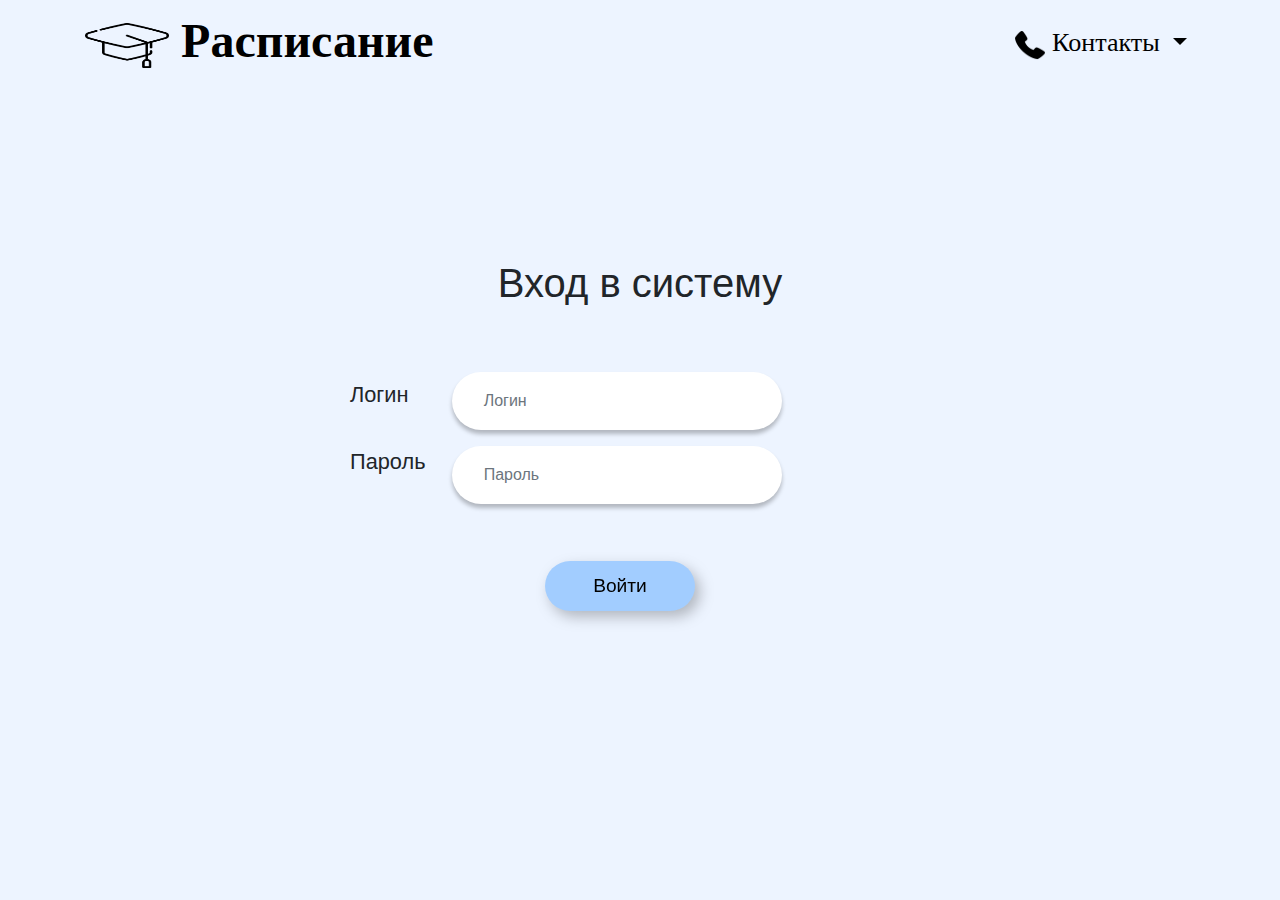
<file: index.html>
<!DOCTYPE html>
<html lang="en">
<head>
    <meta charset="UTF-8">
    <meta http-equiv="X-UA-Compatible" content="IE=edge">
    <meta name="viewport" content="width=device-width, initial-scale=1.0">
    <link rel="stylesheet" href="https://maxcdn.bootstrapcdn.com/bootstrap/4.1.0/css/bootstrap.min.css">
  <script src="https://ajax.googleapis.com/ajax/libs/jquery/3.3.1/jquery.min.js"></script>
  <script src="https://cdnjs.cloudflare.com/ajax/libs/popper.js/1.14.0/umd/popper.min.js"></script>
  <script src="https://maxcdn.bootstrapcdn.com/bootstrap/4.1.0/js/bootstrap.min.js"></script>
    <link href="./css/lstyle.css" rel="stylesheet" type="text/css">
    <script src="./js/lscript.js"></script>
    <title>login</title>
</head>
<body>
    <nav class="navbar navbar-expand-sm" >
        <div class="container">
        <!-- Brand -->
        <a class="navbar-brand logo" href="#">
            <img src="./icon/schedule_stady.png" alt="" width="84.1" 
            height="61">
            Расписание
        </a>
      
        <!-- Links -->
        
        <div class="justify-content-end">
            <ul class="navbar-nav ">
      
                <!-- Dropdown -->
                <li class="nav-item dropdown">
                  <a class="nav-link dropdown-toggle contacts" href="#" id="navbardrop" data-toggle="dropdown">
                      <img src="./icon/phone-call.png" alt="" width="32" height="30">
                    Контакты
                  </a>
                  <div class="dropdown-menu">
                    <a class="dropdown-item" href="https://rfe.bsu.by/">rfe.bsu.by</a>
                    <a class="dropdown-item" href="rfe@bsu.by">rfe@bsu.by</a>
                    
                  </div>
                </li>
              </ul> 
          </div>
        </div>
      </nav>
      <div class="form">
        
        <form class="form-horizontal" role="form" method="POST" action="./html/schedule.html" >
            <h1>Вход в систему</h1>
           
          <div class="form-group ">
            <div class="form-group row">
            <label for="inputEmail3" class="col-sm-2 col-form-label">Логин</label>
            <div class="col-sm-10">
              <div class="input-wrapper">
              <input type="text" class="form-control" id ="login" placeholder="Логин" name="login">
            </div>
          </div>
          </div>
          <div class="form-group row">
            <label for="inputPassword3" class="col-sm-2 control-label">Пароль</label>
            <div class="col-sm-10">
              <div class="input-wrapper">
             
              <input type="password" class="form-control" id="password" placeholder="Пароль" name="password" >
            
            </div>
          </div>
        </div>
          <div class="form-group">
            <div class="col-sm-offset-2 col-sm-10">
              <div class="checkbox">
                
              </div>
            </div>
          </div> 
          <div class="form-group wrap-but">
            <div class="col-sm-offset-2 col-sm-10">
              <button type="submit" class="btn btn-default btn-sm butt1" id="log-button" onclick="loginSystem()">Войти</button>
            </div>
          </div>  
        </form>
        </div><!-- form  -->
        
     
  
</body>
</html>
</file>
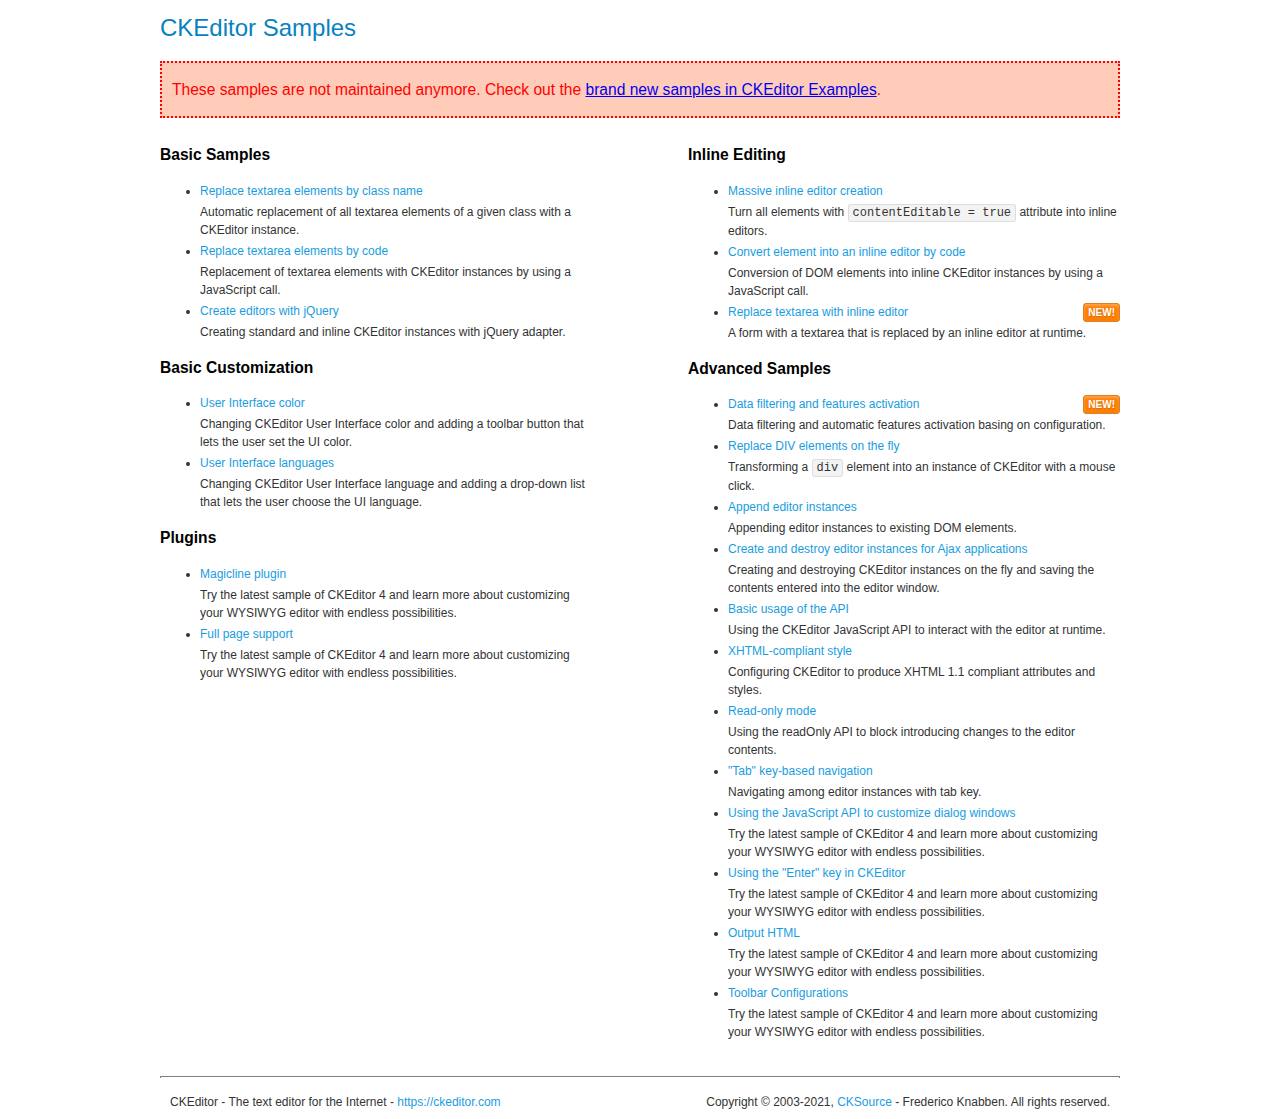
<file: schedule/schedule/wwwroot/js/ckeditor_4.17.1_standard/ckeditor/samples/old/index.html>
<!DOCTYPE html>
<!--
Copyright (c) 2003-2021, CKSource - Frederico Knabben. All rights reserved.
For licensing, see LICENSE.md or https://ckeditor.com/legal/ckeditor-oss-license
-->
<html lang="en">
<head>
	<meta charset="utf-8">
	<title>CKEditor Samples</title>
	<link rel="stylesheet" href="sample.css">
	<meta name="description" content="Try the latest sample of CKEditor 4 and learn more about customizing your WYSIWYG editor with endless possibilities.">
</head>
<body>
	<h1 class="samples">
		CKEditor Samples
	</h1>
	<div class="warning deprecated">
		These samples are not maintained anymore. Check out the <a href="https://ckeditor.com/docs/ckeditor4/latest/examples/index.html">brand new samples in CKEditor Examples</a>.
	</div>
	<div class="twoColumns">
		<div class="twoColumnsLeft">
			<h2 class="samples">
				Basic Samples
			</h2>
			<dl class="samples">
				<dt><a class="samples" href="replacebyclass.html">Replace textarea elements by class name</a></dt>
				<dd>Automatic replacement of all textarea elements of a given class with a CKEditor instance.</dd>

				<dt><a class="samples" href="replacebycode.html">Replace textarea elements by code</a></dt>
				<dd>Replacement of textarea elements with CKEditor instances by using a JavaScript call.</dd>

				<dt><a class="samples" href="jquery.html">Create editors with jQuery</a></dt>
				<dd>Creating standard and inline CKEditor instances with jQuery adapter.</dd>
			</dl>

			<h2 class="samples">
				Basic Customization
			</h2>
			<dl class="samples">
				<dt><a class="samples" href="uicolor.html">User Interface color</a></dt>
				<dd>Changing CKEditor User Interface color and adding a toolbar button that lets the user set the UI color.</dd>

				<dt><a class="samples" href="uilanguages.html">User Interface languages</a></dt>
				<dd>Changing CKEditor User Interface language and adding a drop-down list that lets the user choose the UI language.</dd>
			</dl>


			<h2 class="samples">Plugins</h2>
<dl class="samples">
<dt><a class="samples" href="magicline/magicline.html">Magicline plugin</a></dt>
<dd>Try the latest sample of CKEditor 4 and learn more about customizing your WYSIWYG editor with endless possibilities.</dd>

<dt><a class="samples" href="wysiwygarea/fullpage.html">Full page support</a></dt>
<dd>Try the latest sample of CKEditor 4 and learn more about customizing your WYSIWYG editor with endless possibilities.</dd>
</dl>
		</div>
		<div class="twoColumnsRight">
			<h2 class="samples">
				Inline Editing
			</h2>
			<dl class="samples">
				<dt><a class="samples" href="inlineall.html">Massive inline editor creation</a></dt>
				<dd>Turn all elements with <code>contentEditable = true</code> attribute into inline editors.</dd>

				<dt><a class="samples" href="inlinebycode.html">Convert element into an inline editor by code</a></dt>
				<dd>Conversion of DOM elements into inline CKEditor instances by using a JavaScript call.</dd>

				<dt><a class="samples" href="inlinetextarea.html">Replace textarea with inline editor</a> <span class="new">New!</span></dt>
				<dd>A form with a textarea that is replaced by an inline editor at runtime.</dd>

				
			</dl>

			<h2 class="samples">
				Advanced Samples
			</h2>
			<dl class="samples">
				<dt><a class="samples" href="datafiltering.html">Data filtering and features activation</a> <span class="new">New!</span></dt>
				<dd>Data filtering and automatic features activation basing on configuration.</dd>

				<dt><a class="samples" href="divreplace.html">Replace DIV elements on the fly</a></dt>
				<dd>Transforming a <code>div</code> element into an instance of CKEditor with a mouse click.</dd>

				<dt><a class="samples" href="appendto.html">Append editor instances</a></dt>
				<dd>Appending editor instances to existing DOM elements.</dd>

				<dt><a class="samples" href="ajax.html">Create and destroy editor instances for Ajax applications</a></dt>
				<dd>Creating and destroying CKEditor instances on the fly and saving the contents entered into the editor window.</dd>

				<dt><a class="samples" href="api.html">Basic usage of the API</a></dt>
				<dd>Using the CKEditor JavaScript API to interact with the editor at runtime.</dd>

				<dt><a class="samples" href="xhtmlstyle.html">XHTML-compliant style</a></dt>
				<dd>Configuring CKEditor to produce XHTML 1.1 compliant attributes and styles.</dd>

				<dt><a class="samples" href="readonly.html">Read-only mode</a></dt>
				<dd>Using the readOnly API to block introducing changes to the editor contents.</dd>

				<dt><a class="samples" href="tabindex.html">"Tab" key-based navigation</a></dt>
				<dd>Navigating among editor instances with tab key.</dd>


				
<dt><a class="samples" href="dialog/dialog.html">Using the JavaScript API to customize dialog windows</a></dt>
<dd>Try the latest sample of CKEditor 4 and learn more about customizing your WYSIWYG editor with endless possibilities.</dd>

<dt><a class="samples" href="enterkey/enterkey.html">Using the &quot;Enter&quot; key in CKEditor</a></dt>
<dd>Try the latest sample of CKEditor 4 and learn more about customizing your WYSIWYG editor with endless possibilities.</dd>

<dt><a class="samples" href="htmlwriter/outputhtml.html">Output HTML</a></dt>
<dd>Try the latest sample of CKEditor 4 and learn more about customizing your WYSIWYG editor with endless possibilities.</dd>

<dt><a class="samples" href="toolbar/toolbar.html">Toolbar Configurations</a></dt>
<dd>Try the latest sample of CKEditor 4 and learn more about customizing your WYSIWYG editor with endless possibilities.</dd>

			</dl>
		</div>
	</div>
	<div id="footer">
		<hr>
		<p>
			CKEditor - The text editor for the Internet - <a class="samples" href="https://ckeditor.com/">https://ckeditor.com</a>
		</p>
		<p id="copy">
			Copyright &copy; 2003-2021, <a class="samples" href="https://cksource.com/">CKSource</a> - Frederico Knabben. All rights reserved.
		</p>
	</div>
</body>
</html>
</file>
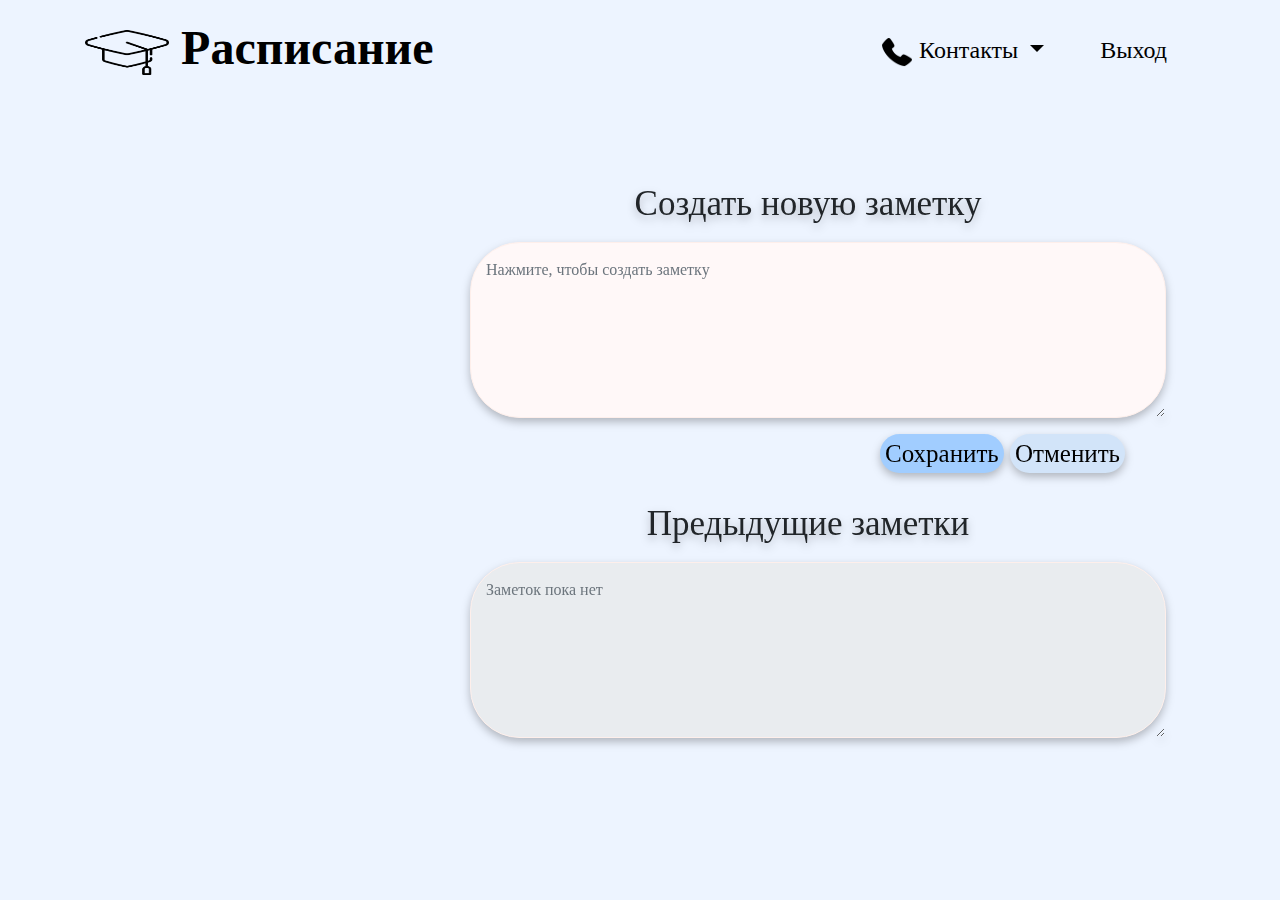
<file: html/note.html>
<!DOCTYPE html>
<html lang="en">
<head>
    <meta charset="UTF-8">
    <meta http-equiv="X-UA-Compatible" content="IE=edge">
    <meta name="viewport" content="width=device-width, initial-scale=1.0">
    <link rel="stylesheet" href="https://maxcdn.bootstrapcdn.com/bootstrap/4.1.0/css/bootstrap.min.css">
    <script src="https://ajax.googleapis.com/ajax/libs/jquery/3.3.1/jquery.min.js"></script>
    <script src="https://cdnjs.cloudflare.com/ajax/libs/popper.js/1.14.0/umd/popper.min.js"></script>
    <script src="https://maxcdn.bootstrapcdn.com/bootstrap/4.1.0/js/bootstrap.min.js"></script>
    <link href="../css/mstyle.css" rel="stylesheet">
    <title>Nodes</title>
</head>
<body>
    <nav class="navbar navbar-expand-sm" >
        <div class="container">
        <!-- Brand -->
        <a class="navbar-brand logo" href="#">
            <img src="../icon/schedule_stady.png" alt="" width="84.1" 
            height="61">
            Расписание
        </a>
    
        <!-- Links -->
    
        <div class="justify-content-end">
            <ul class="navbar-nav ">
    
                <!-- Dropdown -->
                <li class="nav-item dropdown">
                  <a class="nav-link dropdown-toggle contacts" href="#" id="navbardrop" data-toggle="dropdown">
                      <img src="../icon/phone-call.png" alt="" width="32" height="30">
                    Контакты
                  </a>
                  <div class="dropdown-menu">
                    <a class="dropdown-item" href="https://rfe.bsu.by/">rfe.bsu.by</a>
                    <a class="dropdown-item" href="rfe@bsu.by">rfe@bsu.by</a>
                  </div>
                </li>
                <li class="nav-item">
                  <a class="nav-link contacts" href="../index.html">Выход</a>
                </li>
              </ul> 
          </div>
        </div>
      </nav>
    <div class="notes-area">
      <form>
        <div class="form-group">
          <label for="formControlTextarea1">Создать новую заметку</label>
          <textarea class="form-control rectangle hint" id="exampleFormControlTextarea1" rows="6" placeholder="Нажмите, чтобы создать заметку"></textarea>
        </div>
      </form>
      <a href="#" class="buttons button1" role="button" aria-pressed="true">Сохранить</a>
      <a href="#" class="buttons button2" role="button" aria-pressed="true">Отменить</a>
      <form class="text">
        <label for="formControlTextarea1 text">Предыдущие заметки</label>
        <textarea class="form-control rectangle hint" id="exampleFormControlTextarea1" rows="6" placeholder="Заметок пока нет" readonly></textarea>
      </form>
    </div>

</body>
</html>
</file>
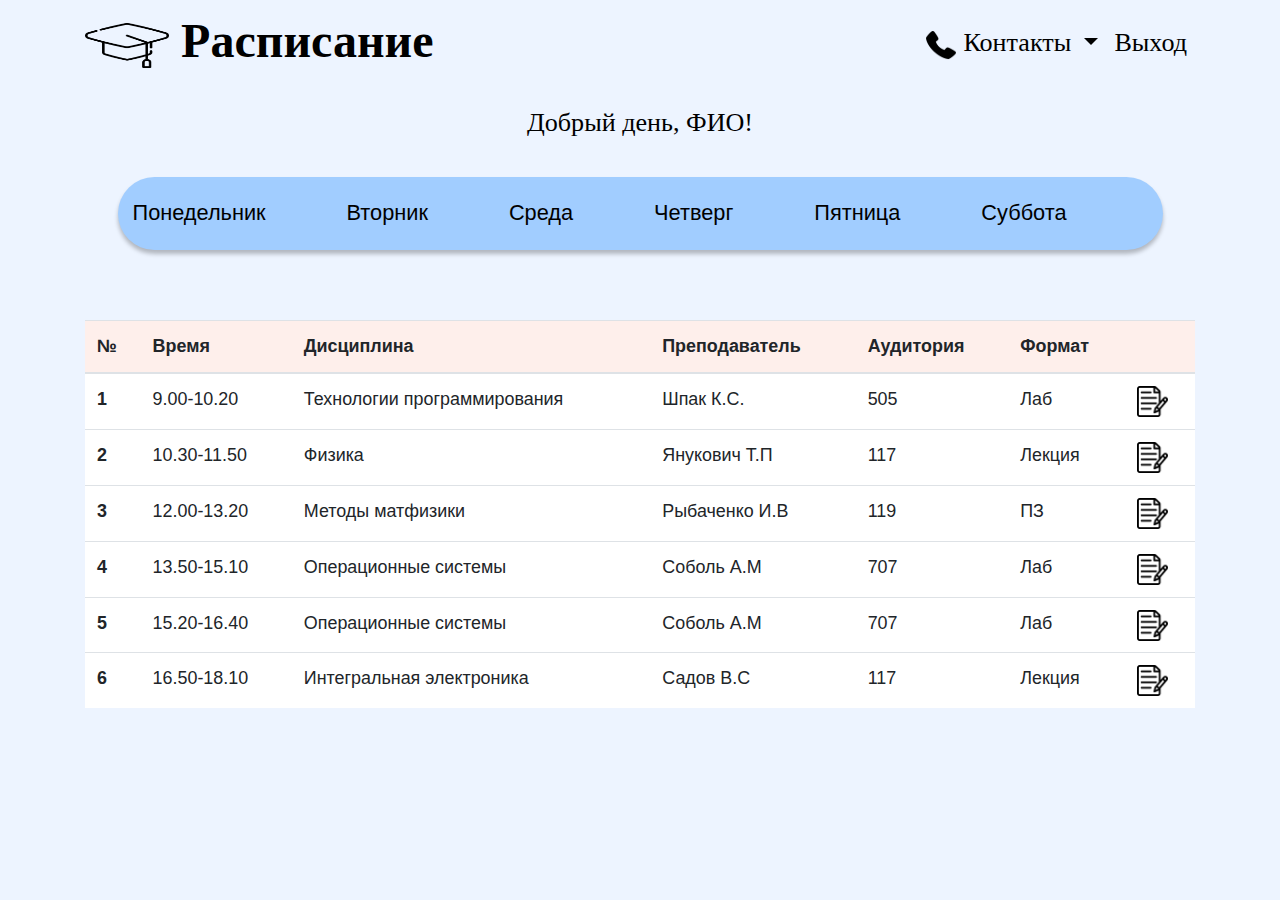
<file: html/schedule.html>
<!DOCTYPE html>
<html lang="en">
<head>
    <meta charset="UTF-8">
    <meta http-equiv="X-UA-Compatible" content="IE=edge">
    <meta name="viewport" content="width=device-width, initial-scale=1.0">
    <link rel="stylesheet" href="https://maxcdn.bootstrapcdn.com/bootstrap/4.1.0/css/bootstrap.min.css">
    <script src="https://ajax.googleapis.com/ajax/libs/jquery/3.3.1/jquery.min.js"></script>
    <script src="https://cdnjs.cloudflare.com/ajax/libs/popper.js/1.14.0/umd/popper.min.js"></script>
    <script src="https://maxcdn.bootstrapcdn.com/bootstrap/4.1.0/js/bootstrap.min.js"></script>
    <link href="../css/lstyle.css" rel="stylesheet" type="text/css">
    <title>studentSchedule</title>
</head>
<body>
    <nav class="navbar navbar-expand-sm" >
        <div class="container">
        <!-- Brand -->
        <a class="navbar-brand logo" href="#">
            <img src="../icon/schedule_stady.png" alt="" width="84.1" 
            height="61">
            Расписание
        </a>
      
        <!-- Links -->
        
        <div class="justify-content-end">
            <ul class="navbar-nav ">
      
                <!-- Dropdown -->
                <li class="nav-item dropdown">
                  <a class="nav-link dropdown-toggle contacts" href="#" id="navbardrop" data-toggle="dropdown">
                    
                      <img src="../icon/phone-call.png" alt="" width="32" height="30">
                    Контакты
                  
                  </a>
                  <div class="dropdown-menu">
                    <a class="dropdown-item" href="https://rfe.bsu.by/">rfe.bsu.by</a>
                    <a class="dropdown-item" href="rfe@bsu.by">rfe@bsu.by</a>
                    
                  </div>
                </li>
                <li class="nav-item">
                  <a class="nav-link contacts" href="../index.html">Выход</a>
                </li>
              </ul> 
          </div>
        </div>
      </nav>

      <div class="container">
        <p class="d-flex justify-content-center fio">Добрый день, ФИО!</p>
      </div>
      <div class="container">
      <div class="row justify-content-center">
        <div class="col-md-11 colorweek">
        <div class="d-flex flex-row weekday">
          <a class="block" href="#">Понедельник</a>
          <a class="block" href="#">Вторник</a>
          <a class="block" href="#">Среда</a>
          <a class="block" href="#">Четверг</a>
          <a class="block" href="#">Пятница</a>
          <a class="block" href="#">Суббота</a>
        </div>
        </div>
      </div>
    </div>

      <div class="container tabmarg">
      <table class="table">
        
        <thead class="wrap-tr">
          
          <tr>
            <th scope="col">№</th>
            <th scope="col">Время</th>
            <th scope="col">Дисциплина</th>
            <th scope="col">Преподаватель</th>
            <th scope="col">Аудитория</th>
            <th scope="col">Формат</th>
            <th scope="col"></th>
          </tr>
       
        </thead>
        <tbody class="backgr">
          <tr>
            <th scope="row">1</th>
            <td>9.00-10.20</td>
            <td>Технологии программирования</td>
            <td>Шпак К.С.</td>
            <td>505</td>
            <td>Лаб</td>
            <td><a href="./note.html"><img src="../icon/notes.png" alt="" width="31px" height="31px"></a></td>
          </tr>
          <tr>
            <th scope="row">2</th>
            <td>10.30-11.50</td>
            <td>Физика</td>
            <td>Янукович Т.П</td>
            <td>117</td>
            <td>Лекция</td>
            <td><a href="./note.html"><img src="../icon/notes.png" alt="" width="31px" height="31px"></a></td>
          </tr>
          <tr>
            <th scope="row">3</th>
            <td>12.00-13.20</td>
            <td>Методы матфизики</td>
            <td>Рыбаченко И.В</td>
            <td>119</td>
            <td>ПЗ</td>
            <td><a href="./note.html"><img src="../icon/notes.png" alt="" width="31px" height="31px"></a></td>
          </tr>
          <tr>
            <th scope="row">4</th>
            <td>13.50-15.10</td>
            <td>Операционные системы</td>
            <td>Соболь А.М</td>
            <td>707</td>
            <td>Лаб</td>
            <td><a href="./note.html"><img src="../icon/notes.png" alt="" width="31px" height="31px"></a></td>
          </tr>
          <tr>
            <tr>
              <th scope="row">5</th>
              <td>15.20-16.40</td>
              <td>Операционные системы</td>
              <td>Соболь А.М</td>
              <td>707</td>
              <td>Лаб</td>
              <td><a href="./note.html"><img src="../icon/notes.png" alt="" width="31px" height="31px"></a></td>
            </tr>
            <tr>
              <tr>
                <th scope="row">6</th>
                <td>16.50-18.10</td>
                <td>Интегральная электроника</td>
                <td>Садов В.С</td>
                <td>117</td>
                <td>Лекция</td>
                <td><a href="./note.html"><img src="../icon/notes.png" alt="" width="31px" height="31px"></a></td>
              </tr>
              <tr>
        </tbody>
      
      </table>
    </div>
</body>
</html>
</file>
<file: css/lstyle.css>
/* .d-inline-block{
display: inline-block;
}
 .align-top{
vertical-align: top;
 } */

body{
    font-size: 1.7vw;
    background-color: #EDF4FF;
}
.logo{
    font-family: Roboto;
    font-style: normal;
    font-weight: bold;
    font-size: 48px;
    line-height: 56px;
    color: black;
}
.contacts{
    font-family: Roboto;
font-style: normal;
font-weight: normal;
font-size: 1.2em;
line-height: 28px;
color: black;
}
.form form {
    width: 580px;
    margin: 150px auto;
    padding-top: 20px;
  }
  .block{  
    flex-grow:1;
  }

  .fio{
    font-family: Roboto;
font-style: normal;
font-weight: normal;
font-size: 1.2em;
line-height: 28px;
color: black; 
margin-top: 20px;
margin-bottom: 40px; 
  }
  a:active, /* активная/посещенная ссылка */
a:hover,  /* при наведении */
a {
  text-decoration: none;
  color: black;
}
.weekday{
    margin-bottom: 20px;
    margin-top: 20px;

}
.colorweek{
    background: #A1CDFF;
box-shadow: 0px 4px 4px rgba(0, 0, 0, 0.25);
border-radius: 50px;
}
.tabmarg{
    margin-top: 35px;
    font-size: 1.4vw;
}
table{
margin-top: 70px;
  border-collapse: collapse;
  border: 0;
  
}​



.input-wrapper{
  background: #FFFFFF;
box-sizing: border-box;
box-shadow: 0px 4px 4px rgba(0, 0, 0, 0.25);
border-radius: 50px;
width: 330px;
height: 58px;
}
.input-wrapper input{

  border: none;
  width: 100%;
  height: 100%;
  border-radius: 20px;
  text-indent: 20px;
  color: #000000;
  outline: 0;
  background: #FFFFFF;
  box-sizing: border-box;
  box-shadow: 0px 4px 4px rgba(0, 0, 0, 0.25);
  border-radius: 50px;
  width: 330px;
  height: 58px;
}

h1{
  text-align: center;
  margin-bottom: 65px;
}
.butt1{
  width: 150px;
height: 50px;
filter: drop-shadow(5px 6px 7px rgba(0, 0, 0, 0.25));
background: #A2CDFF;
border-radius: 50px;
font-size: 1.5vw;
}
.wrap-but{
  margin-left: 180px;
  margin-top: 40px;
}

.wrap-tr{
  background: #FEEFEB; 
  box-sizing: border-box;
}
tbody{
  background-color: white;
}
</file>
<file: schedule/schedule/wwwroot/js/ckeditor_4.17.1_standard/ckeditor/samples/old/sample.css>
/*
Copyright (c) 2003-2021, CKSource - Frederico Knabben. All rights reserved.
For licensing, see LICENSE.md or https://ckeditor.com/legal/ckeditor-oss-license
*/

html, body, h1, h2, h3, h4, h5, h6, div, span, blockquote, p, address, form, fieldset, img, ul, ol, dl, dt, dd, li, hr, table, td, th, strong, em, sup, sub, dfn, ins, del, q, cite, var, samp, code, kbd, tt, pre
{
	line-height: 1.5;
}

body
{
	padding: 10px 30px;
}

input, textarea, select, option, optgroup, button, td, th
{
	font-size: 100%;
}

pre
{
	-moz-tab-size: 4;
	tab-size: 4;
}

pre, code, kbd, samp, tt
{
	font-family: monospace,monospace;
	font-size: 1em;
}

body {
	width: 960px;
	margin: 0 auto;
}

code
{
	background: #f3f3f3;
	border: 1px solid #ddd;
	padding: 1px 4px;
	border-radius: 3px;
}

abbr
{
	border-bottom: 1px dotted #555;
	cursor: pointer;
}

.new, .beta
{
	text-transform: uppercase;
	font-size: 10px;
	font-weight: bold;
	padding: 1px 4px;
	margin: 0 0 0 5px;
	color: #fff;
	float: right;
	border-radius: 3px;
}

.new
{
	background: #FF7E00;
	border: 1px solid #DA8028;
	text-shadow: 0 1px 0 #C97626;

	box-shadow: 0 2px 3px 0 #FFA54E inset;
}

.beta
{
	background: #18C0DF;
	border: 1px solid #19AAD8;
	text-shadow: 0 1px 0 #048CAD;
	font-style: italic;

	box-shadow: 0 2px 3px 0 #50D4FD inset;
}

h1.samples
{
	color: #0782C1;
	font-size: 200%;
	font-weight: normal;
	margin: 0;
	padding: 0;
}

h1.samples a
{
	color: #0782C1;
	text-decoration: none;
	border-bottom: 1px dotted #0782C1;
}

.samples a:hover
{
	border-bottom: 1px dotted #0782C1;
}

h2.samples
{
	color: #000000;
	font-size: 130%;
	margin: 15px 0 0 0;
	padding: 0;
}

p, blockquote, address, form, pre, dl, h1.samples, h2.samples
{
	margin-bottom: 15px;
}

ul.samples
{
	margin-bottom: 15px;
}

.clear
{
	clear: both;
}

fieldset
{
	margin: 0;
	padding: 10px;
}

body, input, textarea
{
	color: #333333;
	font-family: Arial, Helvetica, sans-serif;
}

body
{
	font-size: 75%;
}

a.samples
{
	color: #189DE1;
	text-decoration: none;
}

form
{
	margin: 0;
	padding: 0;
}

pre.samples
{
	background-color: #F7F7F7;
	border: 1px solid #D7D7D7;
	overflow: auto;
	padding: 0.25em;
	white-space: pre-wrap; /* CSS 2.1 */
	word-wrap: break-word; /* IE7 */
}

#footer
{
	clear: both;
	padding-top: 10px;
}

#footer hr
{
	margin: 10px 0 15px 0;
	height: 1px;
	border: solid 1px gray;
	border-bottom: none;
}

#footer p
{
	margin: 0 10px 10px 10px;
	float: left;
}

#footer #copy
{
	float: right;
}

#outputSample
{
	width: 100%;
	table-layout: fixed;
}

#outputSample thead th
{
	color: #dddddd;
	background-color: #999999;
	padding: 4px;
	white-space: nowrap;
}

#outputSample tbody th
{
	vertical-align: top;
	text-align: left;
}

#outputSample pre
{
	margin: 0;
	padding: 0;
}

.description
{
	border: 1px dotted #B7B7B7;
	margin-bottom: 10px;
	padding: 10px 10px 0;
	overflow: hidden;
}

label
{
	display: block;
	margin-bottom: 6px;
}

/**
 *	CKEditor editables are automatically set with the "cke_editable" class
 *	plus cke_editable_(inline|themed) depending on the editor type.
 */

/* Style a bit the inline editables. */
.cke_editable.cke_editable_inline
{
	cursor: pointer;
}

/* Once an editable element gets focused, the "cke_focus" class is
   added to it, so we can style it differently. */
.cke_editable.cke_editable_inline.cke_focus
{
	box-shadow: inset 0px 0px 20px 3px #ddd, inset 0 0 1px #000;
	outline: none;
	background: #eee;
	cursor: text;
}

/* Avoid pre-formatted overflows inline editable. */
.cke_editable_inline pre
{
	white-space: pre-wrap;
	word-wrap: break-word;
}

/**
 *	Samples index styles.
 */

.twoColumns,
.twoColumnsLeft,
.twoColumnsRight
{
	overflow: hidden;
}

.twoColumnsLeft,
.twoColumnsRight
{
	width: 45%;
}

.twoColumnsLeft
{
	float: left;
}

.twoColumnsRight
{
	float: right;
}

dl.samples
{
	padding: 0 0 0 40px;
}
dl.samples > dt
{
	display: list-item;
	list-style-type: disc;
	list-style-position: outside;
	margin: 0 0 3px;
}
dl.samples > dd
{
	margin: 0 0 3px;
}
.warning
{
	color: #ff0000;
	background-color: #FFCCBA;
	border: 2px dotted #ff0000;
	padding: 15px 10px;
	margin: 10px 0;
}

.warning.deprecated {
	font-size: 1.3em;
}

/* Used on inline samples */

blockquote
{
	font-style: italic;
	font-family: Georgia, Times, "Times New Roman", serif;
	padding: 2px 0;
	border-style: solid;
	border-color: #ccc;
	border-width: 0;
}

.cke_contents_ltr blockquote
{
	padding-left: 20px;
	padding-right: 8px;
	border-left-width: 5px;
}

.cke_contents_rtl blockquote
{
	padding-left: 8px;
	padding-right: 20px;
	border-right-width: 5px;
}

img.right {
	border: 1px solid #ccc;
	float: right;
	margin-left: 15px;
	padding: 5px;
}

img.left {
	border: 1px solid #ccc;
	float: left;
	margin-right: 15px;
	padding: 5px;
}

.marker
{
	background-color: Yellow;
}
</file>
<file: css/mstyle.css>
body{
  background-color: #EDF4FF;
  text-align: center;
}
.logo{
  font-family: Roboto;
  font-style: normal;
  font-weight: bold;
  font-size: 48px;
  line-height: 56px;
  color: black;
}
.contacts{
  font-family: Roboto;
  font-style: normal;
  font-weight: normal;
  font-size: 24px;
  line-height: 28px;
  color: black;
  margin: 20px;
}
.notes-area{
font-family: Roboto;
font-style: normal;
font-weight: normal;
font-size: 35px;
line-height: 41px;
position: relative;
width: 696px;
left: 460px;
top: 80px;
filter: drop-shadow(0px 4px 4px rgba(0, 0, 0, 0.25));
}
.rectangle{
margin: 10px;
background: #FFF8F8;
border: 1px solid #FEEFEB;
box-sizing: border-box;
border-radius: 50px;
}
.buttons{
  color:black;
  position: absolute;
  padding: 5px;
  font-size: 25px;
  line-height: 29px;
  border-radius: 50px;
  font-family: Roboto;
  margin-bottom: 200px;
}
.button1{
  left : 420px;
  background:  #A1CDFF;
}
.button2{
left: 550px;
background: #D2E4F9;
}
.hint{
  padding: 15px;
}
.text{
  margin-top: 85px;
}
/*admin*/
.fieldAdmin{
  margin-left: 217px;
  margin-top: 100px;
  width: 1230px;
  margin-bottom: 100px;
}
.table{
  text-align: center;
  margin-top: 15px;
  height: 600px;      
  overflow-y: auto;   
  overflow-x: hidden;  
}
th{
  border: 2px solid #A1CDFF;
}
.header{
  position: sticky;
  top: 0;
  background-color: #A1CDFF;
}
.vertical-text {   
  writing-mode:vertical-rl;
  filter:flipH flipV;
  height:60px;
  direction: rtl;
  transform: scale(-1, -1);
  font-size: 30px;
 }
 .buttonss{
  color:black;
  position:absolute;
  padding: 5px;
  font-size: 25px;
  line-height: 29px;
  border-radius: 50px;
  font-family: Roboto;
}
.button11{
  top: 900px;
  left : 1150px;
  background:  #A1CDFF;
}
.button22{
  top: 900px;
  left: 1280px;
  background: #D2E4F9;
}
.buttonConfirm{
  color:black;
  position:absolute;
  padding: 5px;
  font-size: 20px;
  line-height: 29px;
  border-radius: 50px;
  font-family: Roboto;
  background:  #D2E4F9;
  left: 550px;
}
</file>
